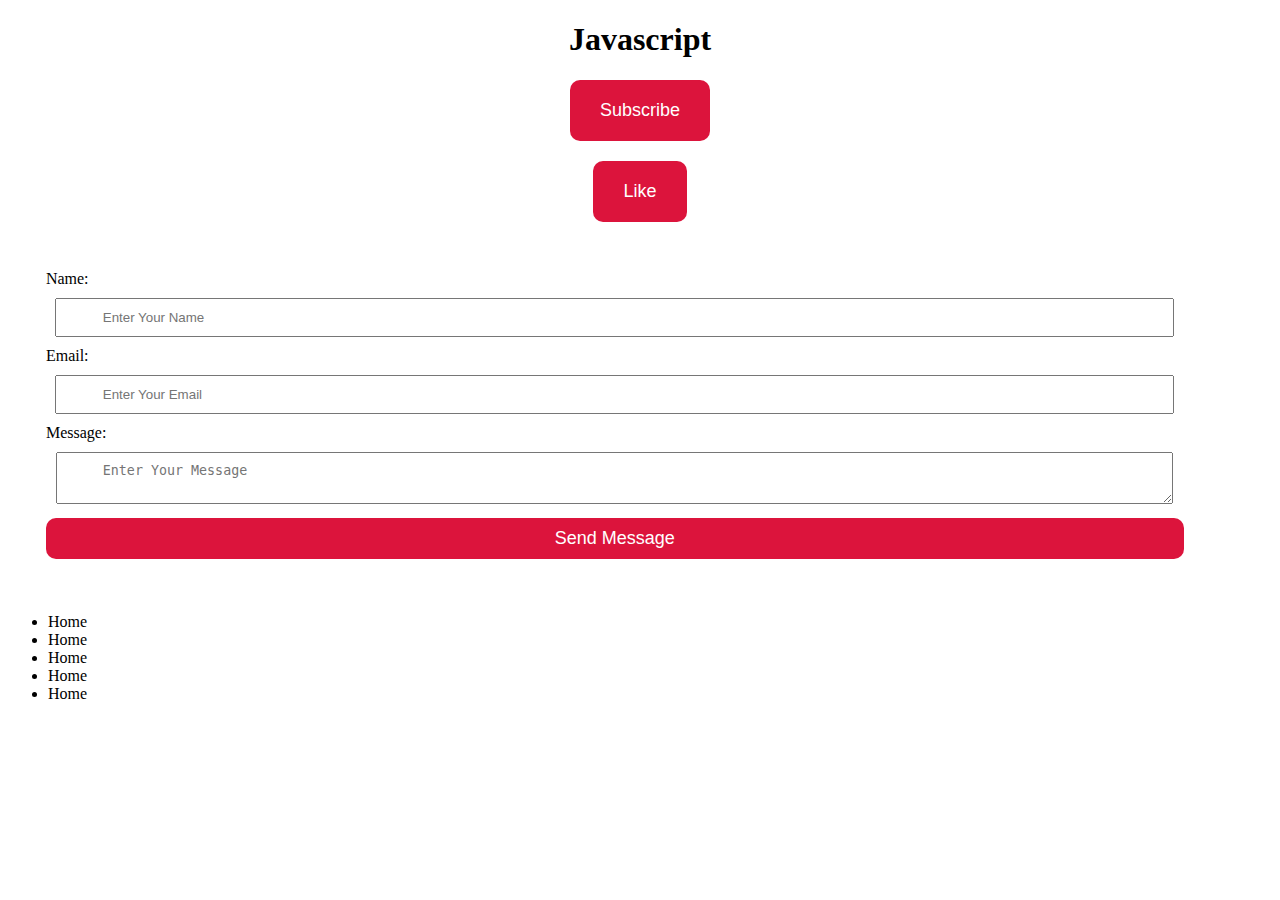
<file: index.html>
<!DOCTYPE html>
<html lang="en">
<head>
	<meta charset="UTF-8">
	<meta name="viewport" content="width=device-width, initial-scale=1.0">
	<title>Js Learning</title>

	<link rel="stylesheet" href="https://cdnjs.cloudflare.com/ajax/libs/font-awesome/6.6.0/css/all.min.css" integrity="sha512-Kc323vGBEqzTmouAECnVceyQqyqdsSiqLQISBL29aUW4U/M7pSPA/gEUZQqv1cwx4OnYxTxve5UMg5GT6L4JJg==" crossorigin="anonymous" referrerpolicy="no-referrer" />

	<link rel="stylesheet" href="style.css">
</head>

<!-- body attribute: onload, onresize, onscroll-->

<body onscroll="onScroll()">
	<h1 id="hello">Javascript</h1>

	<!-- button attribute: ondblclick, onmouseout, onmouseenter. -->

	<button ondblclick="subscribe()" id="btn">Subscribe</button>
	<h2 id="text"></h2>

	<button id="like" onclick="like()"><i class="fa-regular fa-thumbs-up"></i> Like</button>

	<!-- form attribute: onkeypress, onkeyup. -->

	<form action="" id="form" onkeyup="keyPress()">
		<label for="">Name:</label>
		<input type="text" name="" id="" placeholder="Enter Your Name">
		<label for="">Email:</label>
		<input type="email" name="" id="" placeholder="Enter Your Email">
		<label for="">Message:</label>
		<textarea name="" id="textarea" placeholder="Enter Your Message"></textarea>
		<input type="submit" value="Send Message">
	</form>

	<ul id="ul">
		<li id="li">Home</li>
		<li>Home</li>
		<li>Home</li>
		<li>Home</li>
		<li>Home</li>
	</ul>

	<!-- <div>
		<p>Lorem ipsum dolor sit, amet consectetur adipisicing elit. Reiciendis numquam soluta aut praesentium sint, fugit, perferendis aliquam quo repellendus itaque, dolorem totam aspernatur. Provident consequatur libero, beatae ab vel odit ipsa! Ex officia quaerat sint modi minima aliquid, veritatis, aspernatur repellat placeat alias quae? Illo, quod nisi. Placeat sint labore assumenda ducimus repellendus odio nobis id reiciendis voluptas omnis, quidem, corporis eaque, ipsam esse accusantium quisquam facilis architecto ipsa earum commodi? Tempore, consectetur dolore qui, velit corrupti neque veniam, quo minus quod non doloribus voluptatum accusantium quae aperiam. Repellendus culpa quisquam nihil laboriosam. Culpa dolore sit, voluptas enim modi alias est, officiis, fugit exercitationem possimus ut. Cumque vero eveniet fugit, sunt inventore quisquam quaerat iure sint placeat possimus quis praesentium adipisci illum dolorem eligendi, quam consectetur unde ratione quae, doloribus aliquid? Ratione iste provident temporibus, ipsum voluptatibus debitis. Dolores officiis eveniet voluptatibus sapiente animi, laudantium amet alias praesentium ipsam totam? Illum perferendis quasi sapiente at ipsam aut molestiae enim quod doloremque dolorem veritatis blanditiis delectus alias iste incidunt animi explicabo rem quo, qui suscipit sint? Illum, nesciunt? Eum ea nesciunt eligendi, natus sequi perferendis enim est iusto quasi odit porro aperiam ratione exercitationem quae laboriosam, a impedit delectus corrupti explicabo! Autem sapiente illum vitae nobis ullam sed nam vel inventore repudiandae asperiores explicabo, dolores doloribus officia sit quo tenetur harum a exercitationem voluptatum corporis facilis. Eaque amet illum accusantium officiis esse reprehenderit quaerat quidem vitae assumenda similique ratione, est dolores veritatis error, autem recusandae consectetur deleniti reiciendis blanditiis ea culpa porro iusto, commodi consequatur? Rem necessitatibus modi consequuntur reprehenderit quis suscipit, ut assumenda, esse nam atque voluptatum asperiores excepturi perferendis doloremque dolorum omnis fuga aliquid nemo debitis exercitationem quod. Modi quidem enim molestias culpa cumque facere perspiciatis neque dolorum voluptas quam vitae, similique sapiente vero nesciunt, pariatur quo! Ex rem neque praesentium! Officiis praesentium maiores numquam aperiam tempore sunt laborum impedit, quis quo vero, doloremque totam nisi veniam dolores quas, accusantium rem magnam similique corrupti culpa deserunt! In voluptas et repellat similique doloremque odio rem unde, repellendus quibusdam odit, possimus qui animi, assumenda doloribus? Alias repellat porro voluptatem, quos dignissimos expedita blanditiis cupiditate dolorum, quod eaque est debitis quae. Vitae magni quibusdam facere perferendis at fugit excepturi, dolores atque cupiditate, minus, eveniet assumenda nihil commodi rem! Ea, voluptates? Reiciendis officiis minus, voluptas recusandae sunt exercitationem molestiae deserunt cupiditate aspernatur voluptatem itaque nesciunt iure error quas modi necessitatibus quos voluptatibus quasi expedita odio! Reprehenderit, nesciunt ducimus provident nihil cum rem recusandae quibusdam laboriosam. Suscipit dolorum sed iure molestias, debitis dicta repudiandae? Est dolorem tenetur vitae ut consequatur dolores consequuntur amet non eius esse modi perferendis, itaque quis eaque! Similique sed est optio voluptates dignissimos expedita, veritatis, dicta nemo sit repudiandae adipisci. Obcaecati dolores voluptatem temporibus dolorem est amet accusamus nemo quam aspernatur? Sit dignissimos laudantium, nostrum ullam consequatur quaerat perferendis veniam deserunt quis ratione officia! Quidem veritatis enim officia maxime exercitationem in voluptatem obcaecati modi autem sequi, quaerat repellat iusto iure incidunt nobis, et explicabo rerum quia quibusdam. Sint distinctio amet praesentium quibusdam quam voluptate enim. Excepturi, possimus minima? Quasi, doloribus vitae unde minus in iusto praesentium optio dolorum, omnis est sed, error nostrum corporis maiores eaque velit nulla labore? Architecto dolor quia ipsa rem saepe cupiditate in asperiores enim autem distinctio non excepturi molestias, veniam, beatae quod adipisci impedit id amet. Sequi eligendi voluptates neque id autem fugit itaque ullam dignissimos cum in adipisci quisquam officiis sapiente, aperiam tempore quas laudantium, cumque possimus. Vero odio temporibus repellendus veniam error, quas similique dignissimos porro ex necessitatibus ducimus quis totam dolore iste harum, labore adipisci explicabo quo rerum in voluptate mollitia. Repellendus aperiam eum, omnis quis cum reiciendis ipsa ratione, aut natus sapiente quas nobis nam odio itaque autem molestiae nihil expedita. Vel distinctio ut aliquam voluptates minima modi laboriosam molestias sequi, id inventore, ad doloribus aut, eos reprehenderit quo perspiciatis saepe ipsam porro quia. Enim perferendis architecto labore expedita ullam amet. Vel ad non impedit. Ad vel enim maxime molestias adipisci assumenda possimus aperiam quasi vitae sunt minima aspernatur doloremque magni, culpa natus harum eius, cupiditate aliquid, consectetur recusandae. Architecto saepe commodi veritatis adipisci accusamus dolorum reprehenderit qui fugit distinctio! Facere animi sapiente laborum sit odit, nostrum nemo repellat ut provident corporis? Quo modi odit, omnis nam, sed porro saepe expedita, impedit voluptatum tenetur animi. Quasi, iusto odit. Architecto qui expedita placeat ratione ut quaerat totam dicta provident velit, aliquid ipsam dolorem consequuntur quibusdam amet sapiente soluta quisquam nemo hic, eos corrupti. Ab pariatur magni eos nobis aliquid aut laborum vero quaerat aspernatur hic, ipsa, facere in fuga deserunt odit sequi voluptas expedita ullam excepturi totam quidem? Repudiandae sint asperiores nisi nihil architecto fuga. Doloribus, nulla? Distinctio veniam cum inventore at accusantium, enim excepturi rem aliquam quo labore adipisci magni iure omnis mollitia, quae sequi vitae ex sit neque. Minus tempore facere numquam atque accusantium adipisci! Tenetur rem, neque sed tempore ut facere adipisci, reiciendis reprehenderit quae nihil aut eos soluta minus, temporibus placeat amet repudiandae non nulla distinctio corrupti quibusdam perferendis corporis? Nulla deleniti soluta beatae dicta sint, suscipit aperiam? Minus illo temporibus saepe porro asperiores debitis perferendis officia laborum exercitationem molestias consectetur dignissimos, odio ea aliquam. Aperiam sequi similique repellat unde quaerat distinctio, minus odio, dolorem quidem hic dignissimos nesciunt ut animi consequatur accusamus quo soluta cumque molestiae, inventore aspernatur eius iusto perferendis. Veniam itaque fugiat modi rem facere, explicabo placeat odio unde doloribus deleniti dignissimos animi ullam temporibus magni, sequi illum quis! Modi nostrum harum perspiciatis ullam earum voluptatibus corrupti quae, quasi libero delectus incidunt magni? Sed maiores, ut praesentium molestias et explicabo ab nemo nam earum tempore nulla sapiente, voluptatem ipsum. Veniam assumenda cum autem quam maiores. Tenetur exercitationem deserunt fuga non assumenda ipsam porro ut minima aliquam consequatur, labore maiores vero facilis velit modi vitae. Eveniet, quo. Quo commodi asperiores temporibus, nam fugit exercitationem, enim quia maiores dolores doloremque illo tempore officia fugiat, quisquam id a consectetur. A praesentium aliquid ullam eaque officiis voluptatum porro distinctio error, maxime at ducimus dolorem impedit, quae iste nisi accusamus!</p>
	</div> -->

	<script src="dataTypes.js">dgf</script>
	<script src="app.js"></script>
	<script src="operatorPrecedence.js"></script>
	<script src="function.js"></script>
	<script src="object.js"></script>
	<script src="array.js"></script>
	<script src="events.js"></script>
	
</body>
</html>
</file>
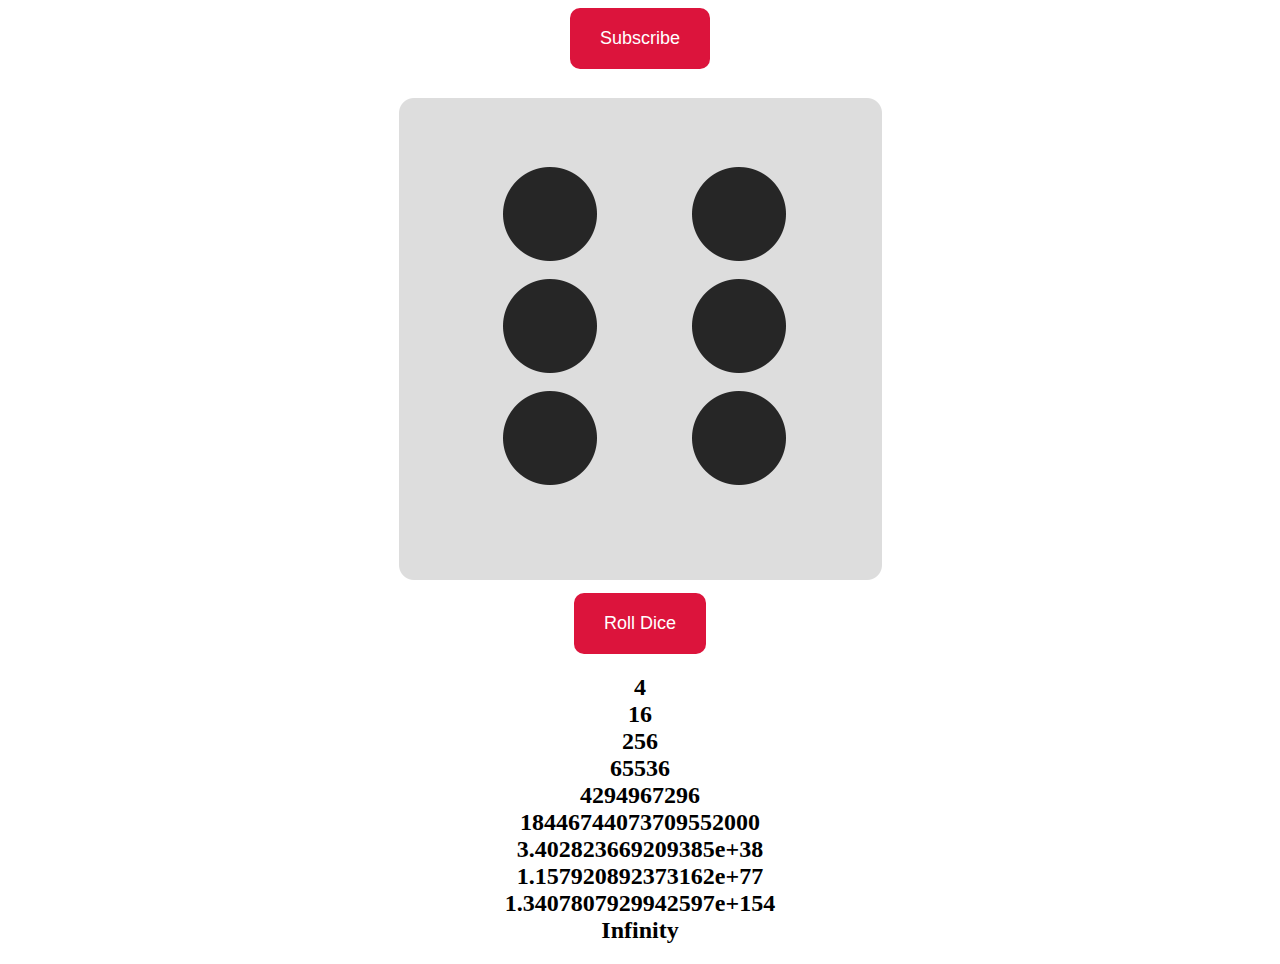
<file: about.html>
<!DOCTYPE html>
<html lang="en">
<head>
	<meta charset="UTF-8">
	<meta name="viewport" content="width=device-width, initial-scale=1.0">
	<title>Event Javascript</title>

	<link rel="stylesheet" href="style.css">

</head>
<body>
	<button ondblclick="subscribe()" id="btn">Subscribe</button>
	<h2 id="text"></h2>

	<!-- ludo game live example -->

	<img id="ludo" src="img/6.png" alt="ludo">
	<br>
	<button id="btn" onclick="rollDice()">Roll Dice</button>
	
	<h2 id="title"></h2>
	
	<script src="events.js"></script>
	<script src="math.js"></script>
	<script src="number.js"></script>
	<script src="date.js"></script>
	<script src="memoryManagement.js"></script>
	<script src="condition.js"></script>
	<script src="loop.js"></script>


</body>
</html>
</file>
<file: style.css>
body{
			text-align: center;
		}
		button,
		#form input[type='submit']
		{
			background: crimson;
			padding: 20px 30px;
			color: white;
			font-size: 18px;
			border-radius: 10px;
			border: none ;
			transition: 0.5s;
			cursor: pointer;
		}
		button:hover, #form input[type='submit']:hover {
			background: #262626;
		}

		#form{
			width: 90%;
			padding: 3%;
		}
		#form label{
			display: block;
			margin-bottom: 10px;
			margin-top: 10px;
			text-align: left;

		}
		#form input,
		#form textarea {
			width: 90%;
			padding: 10px 4%;
		}
		#form input[type='submit'] {
			width: 100%;
			padding: 10px 4%;
			margin-top: 10px;
		}
		ul{
			text-align: left;
		}
		#title{
			color: black;
		}
</file>
